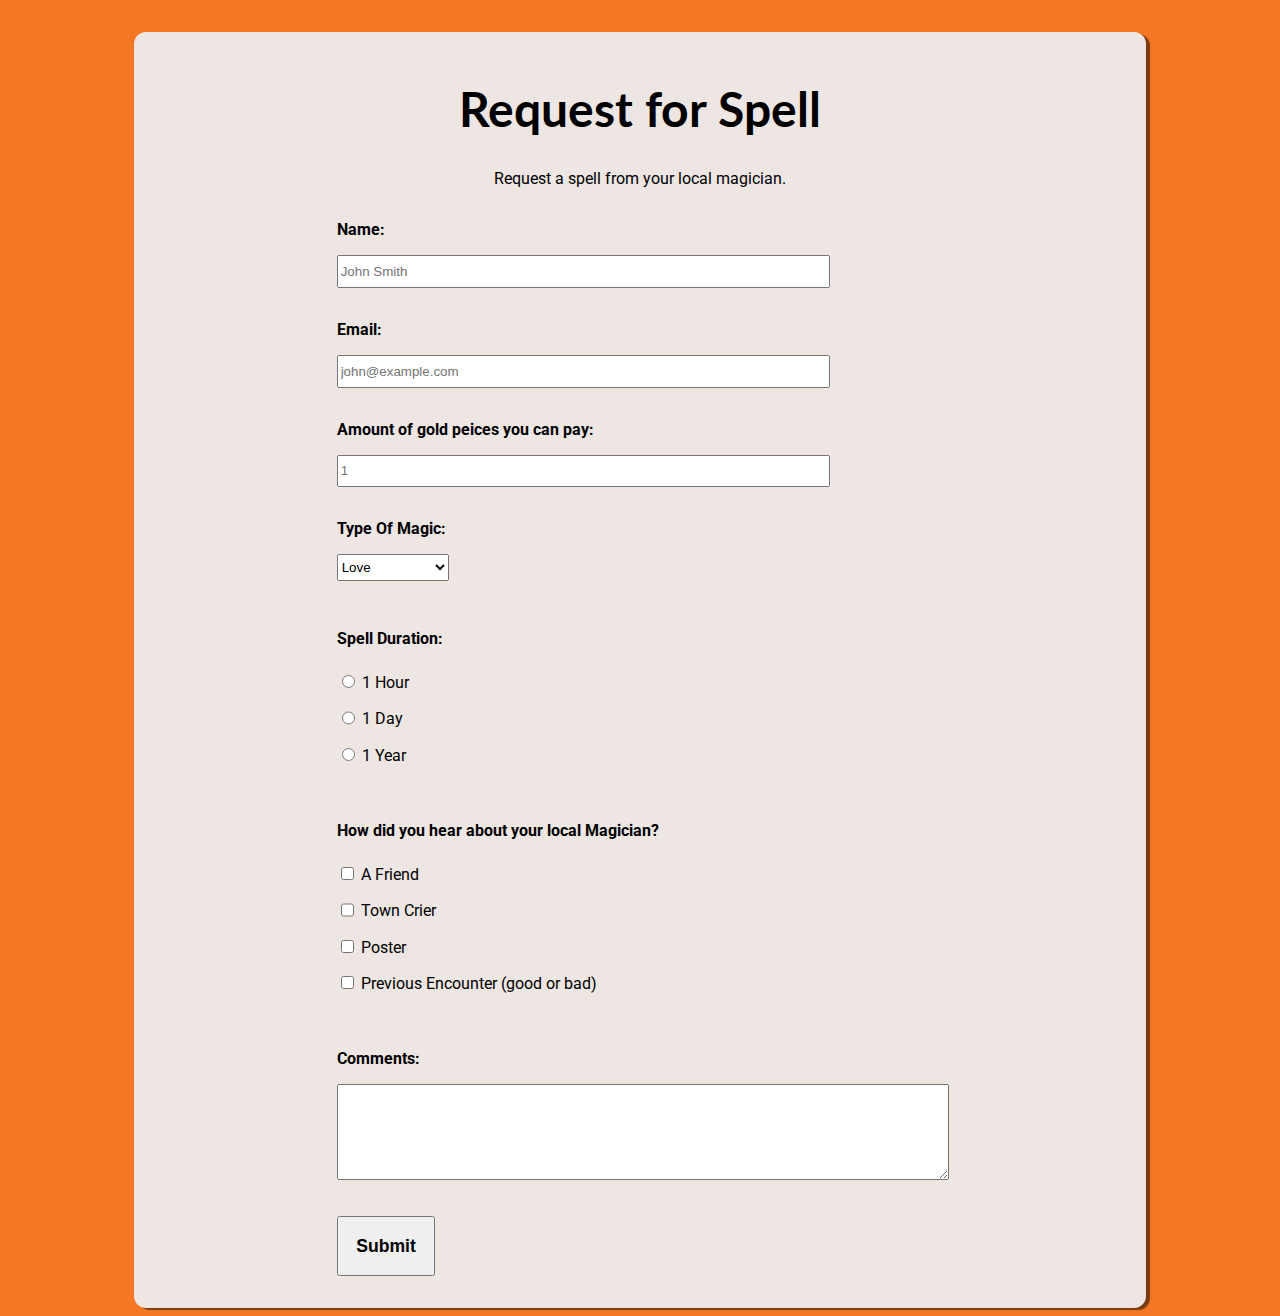
<file: FormsPage/index.html>
<!DOCTYPE html>
<html>

<head>
    <link href="https://fonts.googleapis.com/css?family=Lato|Roboto&display=swap" rel="stylesheet"> 
    <link href="main.css" rel="stylesheet">
</head>

<body>

    <main>
        <div id="titleArea">
            <h1 id="title"> Request for Spell</h1>
            <p id="description">Request a spell from your local magician. </p>
        </div>
        <section id="formSection">
            
            <form id="survey-form">
                <div class="formElement">
                    <label for="name" id="name-label" class="formInfo">Name:</label>
                    <input id="name" type="text" required placeholder="John Smith">
                </div>
                <div class="formElement">
                    <label for="email" id="email-label" class="formInfo">Email:</label>
                    <input id="email" type="email" required placeholder="john@example.com">
                </div>
                <div class="formElement">
                    <label for="number" id="number-label" class="formInfo">Amount of gold peices you can pay:</label>
                    <input type="number" id="number" min=0 max=100 placeholder="1">
                </div>
                <div class="formElement">
                    <label for="dropdown" id="dropdown-label" class="formInfo">Type Of Magic:</label>
                    <select id="dropdown">
                        <option value="Love">Love</option>
                        <option value="Revenge">Revenge</option>
                        <option value="Power">Power</option>
                        <option value="Transformation">Transformation</option>
                    </select>
                </div>
                <div class="formElement">
                    <p class="formInfo">Spell Duration:</p>
                    <label class="checkLabel">
                        <input type="radio" name="spell-duration" value="hou">
                        1 Hour
                    </label>
                    <label class="checkLabel">
                        <input type="radio" name="spell-duration" value="day">
                        1 Day
                    </label>
                    <label class="checkLabel">
                        <input type="radio" name="spell-duration" value="year">
                        1 Year
                    </label>
                </div>
                <div class="formElement">
                    <p class="formInfo"> How did you hear about your local Magician?</p>
                    <label class="checkLabel">
                        <input type="checkbox" name="refered" value="friend">
                        A Friend
                    </label>
                    <label class="checkLabel">
                        <input type="checkbox" name="refered" value="town_crier">
                        Town Crier
                    </label>
                    <label class="checkLabel">
                        <input type="checkbox" name="refered" value="poster">
                        Poster
                    </label>
                    <label class="checkLabel">
                        <input type="checkbox" name="refered" value="previous">
                        Previous Encounter (good or bad)
                    </label>
                </div>
                <div class="formElement">
                    <p class="formInfo">Comments:</p>
                    <textarea class="comments"></textarea>
                </div>
                <div class="formElement">
                    <button id="submit">Submit</button>
                </div>
            </form>
        </section>
    </main>

    
</body>

</html>
</file>
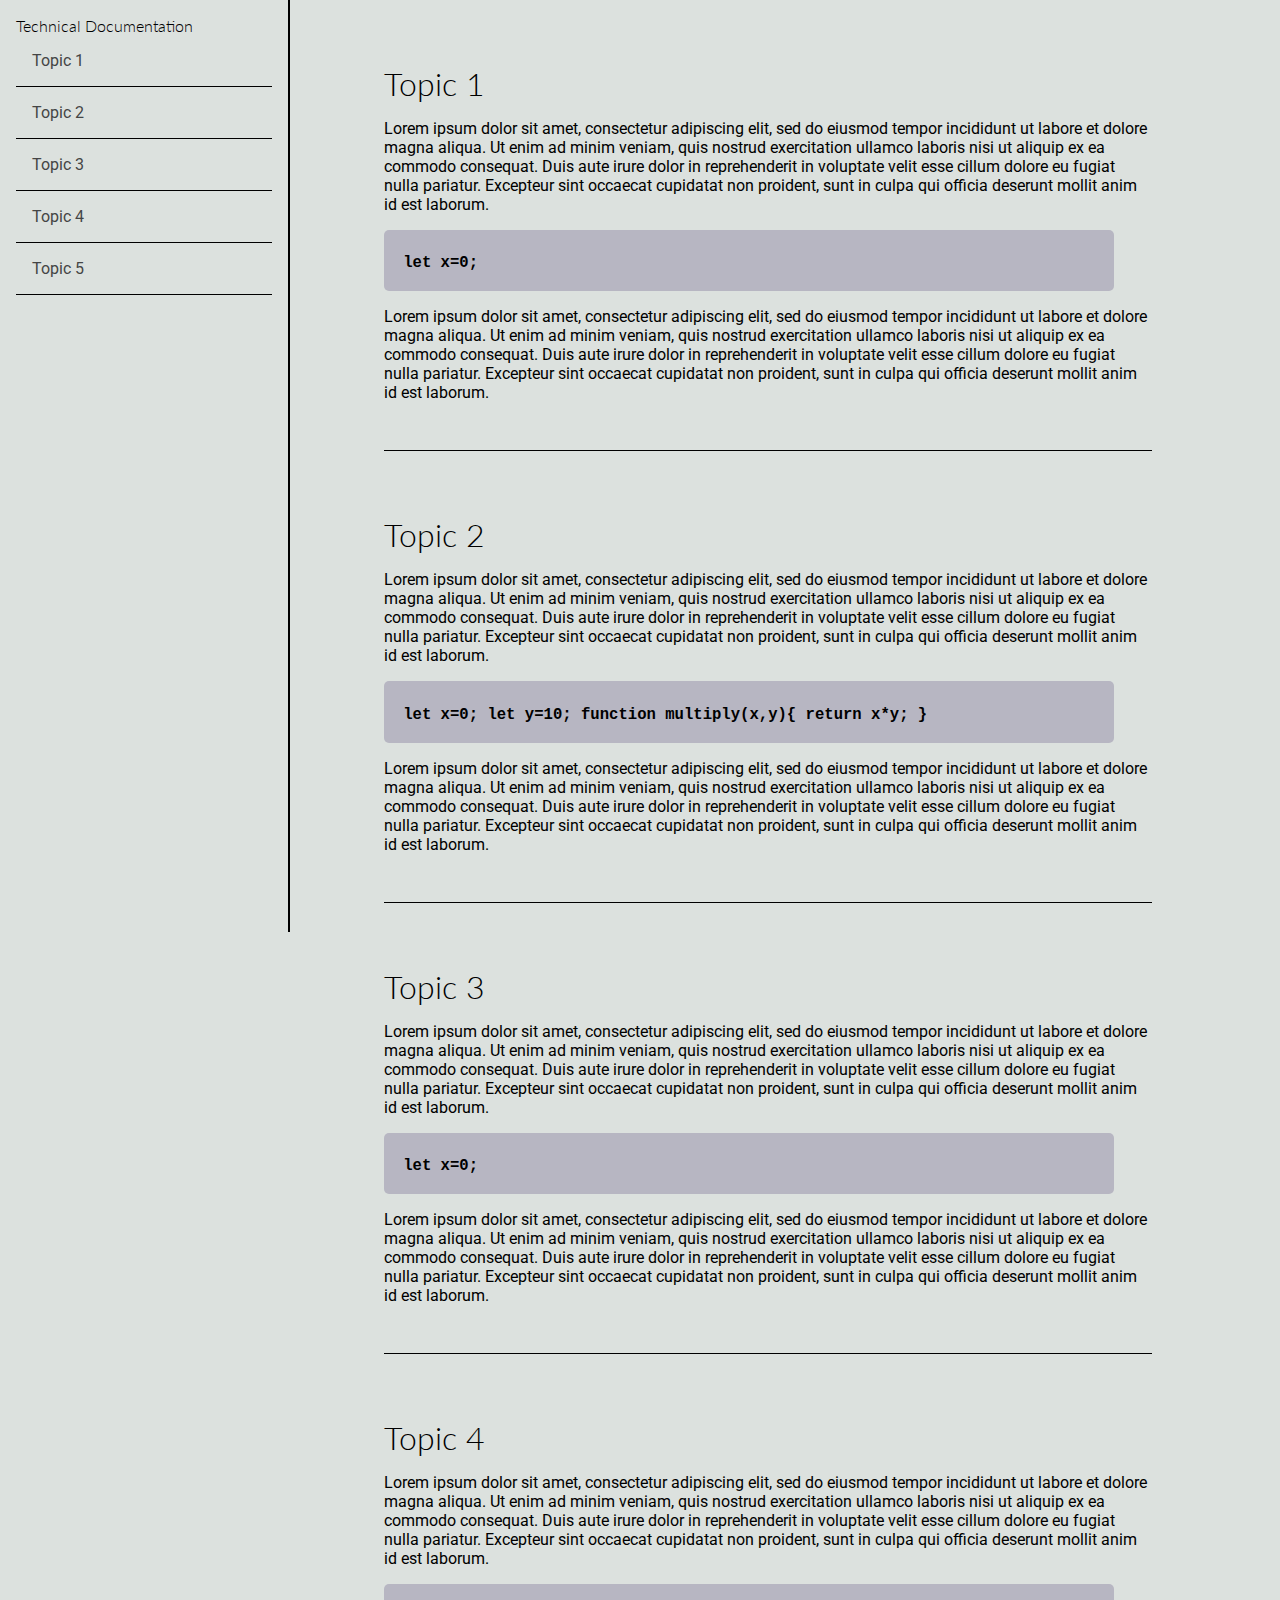
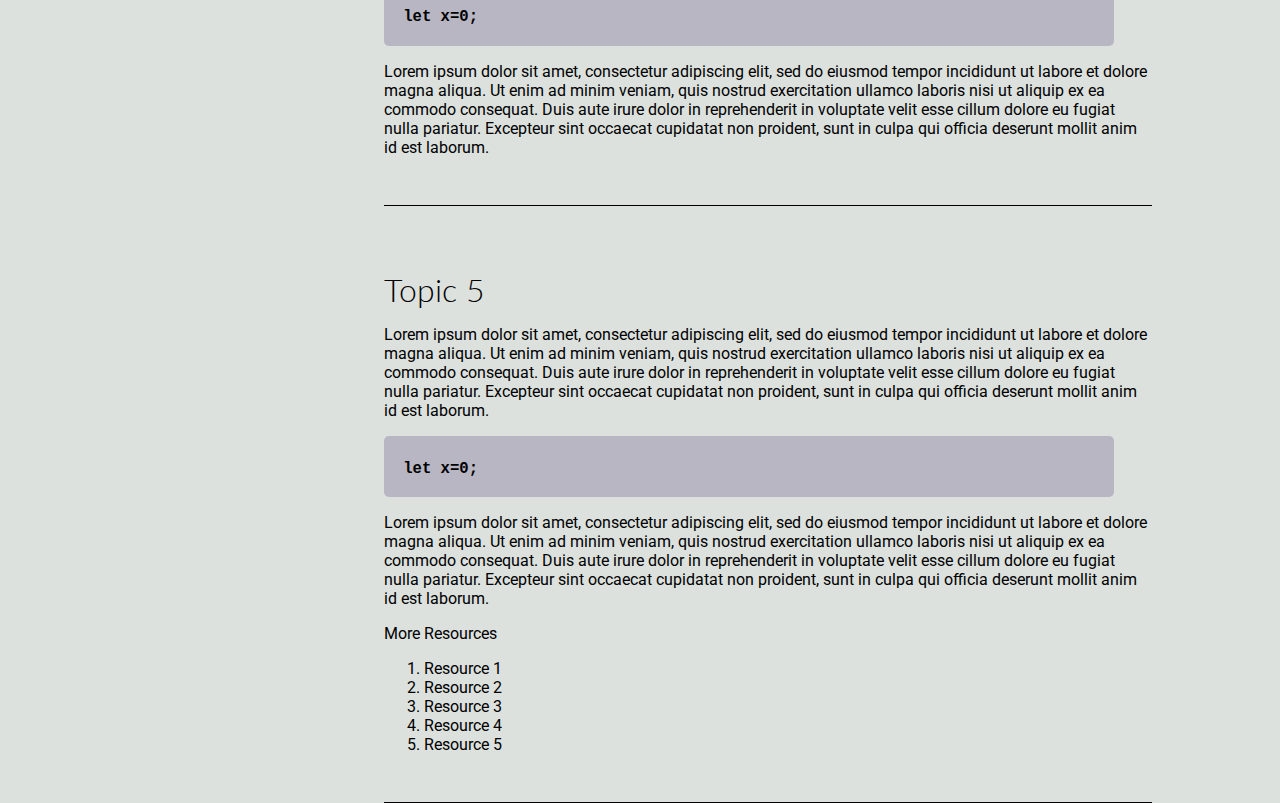
<file: TechnicalDocumentation/index.html>
<!DOCTYPE html>
<html>

<head>
    <link href="https://fonts.googleapis.com/css?family=Lato|Roboto&display=swap" rel="stylesheet">
    <style>
        :root {
            --backgroundColor: #dce1de;
        }

        body {
            margin: 0;
            padding: 0;
            background-color: var(--backgroundColor);
            font-family: 'Roboto';
        }

        .page {
            display: flex;
            flex-direction: row;
        }

        main {
            margin-left: 30%;
            margin-right: 10%;
        }

        header {
            font-size: 2em;
            font-family: 'Lato';
            font-weight: 300;
        }

        .code {
            background-color: #b7b6c2;
            padding: 1em;
            width: 90%;
            border-radius: 5px;
            font-weight: bolder;
            font-size: 1.2em;
        }

        section {
            margin-top: 4em;
            padding-bottom: 2em;
            border: solid black;
            border-width: 0 0 1px 0;
        }

        #navbar {
            display: flex;
            flex-direction: column;
            /* overflow: scroll; */
            position: fixed;
            width: 20%;
            height: 100%;
            background-color: var(--backgroundColor);
            border-right: solid black;
            border-width: 2.5px;
            margin: 0;
            padding: 1em;
        }

        .nav-title {
            font-size: 1em;


        }

        .nav-link {
            padding: 1em 1em 1em 1em;
            border-bottom: solid black;
            border-width: 1px;
            text-decoration: none;
            color: #444545;
        }

        @media(max-width: 800px) {
            .page {
                flex-direction: column;

            }

            main {
                margin-top: 35%;
            }

            #navbar {
                margin: 0em;
                position: fixed;
                height: 30%;
                width: 100%;
            }
        }

        @media(max-width:250px) {
            main {
                margin-top: 50%;
            }
        }
    </style>
</head>

<body>
    <div class="page">
        <nav id="navbar">
            <header class="nav-title">Technical Documentation</header>
            <a href="#topic_1" class="nav-link">Topic 1</a>
            <a href="#topic_2" class="nav-link">Topic 2</a>
            <a href="#topic_3" class="nav-link">Topic 3</a>
            <a href="#topic_4" class="nav-link">Topic 4</a>
            <a href="#topic_5" class="nav-link">Topic 5</a>
        </nav>
        <main id="main-doc">
            <section id="topic_1" class="main-section">
                <header>Topic 1</header>
                <p>Lorem ipsum dolor sit amet, consectetur adipiscing elit, sed do eiusmod tempor incididunt ut labore
                    et dolore magna aliqua. Ut enim ad minim veniam, quis nostrud exercitation ullamco laboris nisi ut
                    aliquip ex ea commodo consequat. Duis aute irure dolor in reprehenderit in voluptate velit esse
                    cillum dolore eu fugiat nulla pariatur. Excepteur sint occaecat cupidatat non proident, sunt in
                    culpa qui officia deserunt mollit anim id est laborum.</p>
                <div class="code">
                    <code>
                    let x=0;
                </code>
                </div>
                <p>Lorem ipsum dolor sit amet, consectetur adipiscing elit, sed do eiusmod tempor incididunt ut labore
                    et dolore magna aliqua. Ut enim ad minim veniam, quis nostrud exercitation ullamco laboris nisi ut
                    aliquip ex ea commodo consequat. Duis aute irure dolor in reprehenderit in voluptate velit esse
                    cillum dolore eu fugiat nulla pariatur. Excepteur sint occaecat cupidatat non proident, sunt in
                    culpa qui officia deserunt mollit anim id est laborum.</p>

            </section>
            <section id="topic_2" class="main-section">
                <header>Topic 2</header>
                <p>Lorem ipsum dolor sit amet, consectetur adipiscing elit, sed do eiusmod tempor incididunt ut labore
                    et dolore magna aliqua. Ut enim ad minim veniam, quis nostrud exercitation ullamco laboris nisi ut
                    aliquip ex ea commodo consequat. Duis aute irure dolor in reprehenderit in voluptate velit esse
                    cillum dolore eu fugiat nulla pariatur. Excepteur sint occaecat cupidatat non proident, sunt in
                    culpa qui officia deserunt mollit anim id est laborum.</p>
                <div class="code">
                    <code>
                        let x=0;

                        let y=10;

                        function multiply(x,y){
                            return x*y;
                        }
                    </code>
                </div>
                <p>Lorem ipsum dolor sit amet, consectetur adipiscing elit, sed do eiusmod tempor incididunt ut labore
                    et dolore magna aliqua. Ut enim ad minim veniam, quis nostrud exercitation ullamco laboris nisi ut
                    aliquip ex ea commodo consequat. Duis aute irure dolor in reprehenderit in voluptate velit esse
                    cillum dolore eu fugiat nulla pariatur. Excepteur sint occaecat cupidatat non proident, sunt in
                    culpa qui officia deserunt mollit anim id est laborum.</p>
            </section>

            <section id="topic_3" class="main-section">
                <header>Topic 3</header>
                <p>Lorem ipsum dolor sit amet, consectetur adipiscing elit, sed do eiusmod tempor incididunt ut labore
                    et dolore magna aliqua. Ut enim ad minim veniam, quis nostrud exercitation ullamco laboris nisi ut
                    aliquip ex ea commodo consequat. Duis aute irure dolor in reprehenderit in voluptate velit esse
                    cillum dolore eu fugiat nulla pariatur. Excepteur sint occaecat cupidatat non proident, sunt in
                    culpa qui officia deserunt mollit anim id est laborum.</p>
                <div class="code">
                    <code>
                    let x=0;
                </code>
                </div>
                <p>Lorem ipsum dolor sit amet, consectetur adipiscing elit, sed do eiusmod tempor incididunt ut labore
                    et dolore magna aliqua. Ut enim ad minim veniam, quis nostrud exercitation ullamco laboris nisi ut
                    aliquip ex ea commodo consequat. Duis aute irure dolor in reprehenderit in voluptate velit esse
                    cillum dolore eu fugiat nulla pariatur. Excepteur sint occaecat cupidatat non proident, sunt in
                    culpa qui officia deserunt mollit anim id est laborum.</p>

            </section>
            <section id="topic_4" class="main-section">
                <header> Topic 4</header>
                <p>Lorem ipsum dolor sit amet, consectetur adipiscing elit, sed do eiusmod tempor incididunt ut labore
                    et dolore magna aliqua. Ut enim ad minim veniam, quis nostrud exercitation ullamco laboris nisi ut
                    aliquip ex ea commodo consequat. Duis aute irure dolor in reprehenderit in voluptate velit esse
                    cillum dolore eu fugiat nulla pariatur. Excepteur sint occaecat cupidatat non proident, sunt in
                    culpa qui officia deserunt mollit anim id est laborum.</p>
                <div class="code">
                    <code>
                        let x=0;
                    </code>
                </div>
                <p>Lorem ipsum dolor sit amet, consectetur adipiscing elit, sed do eiusmod tempor incididunt ut labore
                    et dolore magna aliqua. Ut enim ad minim veniam, quis nostrud exercitation ullamco laboris nisi ut
                    aliquip ex ea commodo consequat. Duis aute irure dolor in reprehenderit in voluptate velit esse
                    cillum dolore eu fugiat nulla pariatur. Excepteur sint occaecat cupidatat non proident, sunt in
                    culpa qui officia deserunt mollit anim id est laborum.</p>

            </section>
            <section id="topic_5" class="main-section">
                <header>Topic 5</header>
                <p>Lorem ipsum dolor sit amet, consectetur adipiscing elit, sed do eiusmod tempor incididunt ut labore
                    et dolore magna aliqua. Ut enim ad minim veniam, quis nostrud exercitation ullamco laboris nisi ut
                    aliquip ex ea commodo consequat. Duis aute irure dolor in reprehenderit in voluptate velit esse
                    cillum dolore eu fugiat nulla pariatur. Excepteur sint occaecat cupidatat non proident, sunt in
                    culpa qui officia deserunt mollit anim id est laborum.</p>
                <div class="code">
                    <code>
                        let x=0;
                    </code>
                </div>
                <p>Lorem ipsum dolor sit amet, consectetur adipiscing elit, sed do eiusmod tempor incididunt ut labore
                    et dolore magna aliqua. Ut enim ad minim veniam, quis nostrud exercitation ullamco laboris nisi ut
                    aliquip ex ea commodo consequat. Duis aute irure dolor in reprehenderit in voluptate velit esse
                    cillum dolore eu fugiat nulla pariatur. Excepteur sint occaecat cupidatat non proident, sunt in
                    culpa qui officia deserunt mollit anim id est laborum.</p>

                <p>More Resources</p>
                <ol>
                    <li>Resource 1</li>
                    <li>Resource 2</li>
                    <li>Resource 3</li>
                    <li>Resource 4</li>
                    <li>Resource 5</li>
                </ol>
            </section>
        </main>
    </div>
</body>

</html>
</file>
<file: FormsPage/main.css>
body {
    background-color: #f47724;
    font-family: 'Roboto';
}

main {
    width:80%;
    background-color: #ede6e3;
    margin: auto;
    border-radius: .75em;
    box-shadow: 4px 2px 1px rgba(0,0,0,.5);
}
#formSection{
    margin: auto;
    display: block;
    width:60%;
}
#titleArea{
    /* margin:auto;
    width:70%; */
    text-align: center;
    display: block;
}
.formElement {
    padding: 1em 0 1em 0;
}
form{
    padding-bottom:1em;
}
h1{
    font-size:3em;
    padding-top:1em;
    font-family: 'Lato';
}
label {
    padding: 0 0 1em 0;
    display:block;
}

input,
select {
    height: 2em;
    
    /*background-color: #e6e6ea;
    color:#2f4550;
    border-radius: 1em;*/
}
input[type=email],input[type=number],input[type=text]{
    width:80%;
}
input[type=radio],
input[type=checkbox] {
    height: 1em;
}

textarea {
    width: 100%;
    height: 10vh;
}

.checkLabel {
    display: block;
    padding: .5em 0 .5em 0;
}
.formInfo{
    font-weight: bold;
}
button{
    padding:1em 1em 1em 1em;
    font-weight: bold;
    font-size:1.1em;
    
}
</file>
